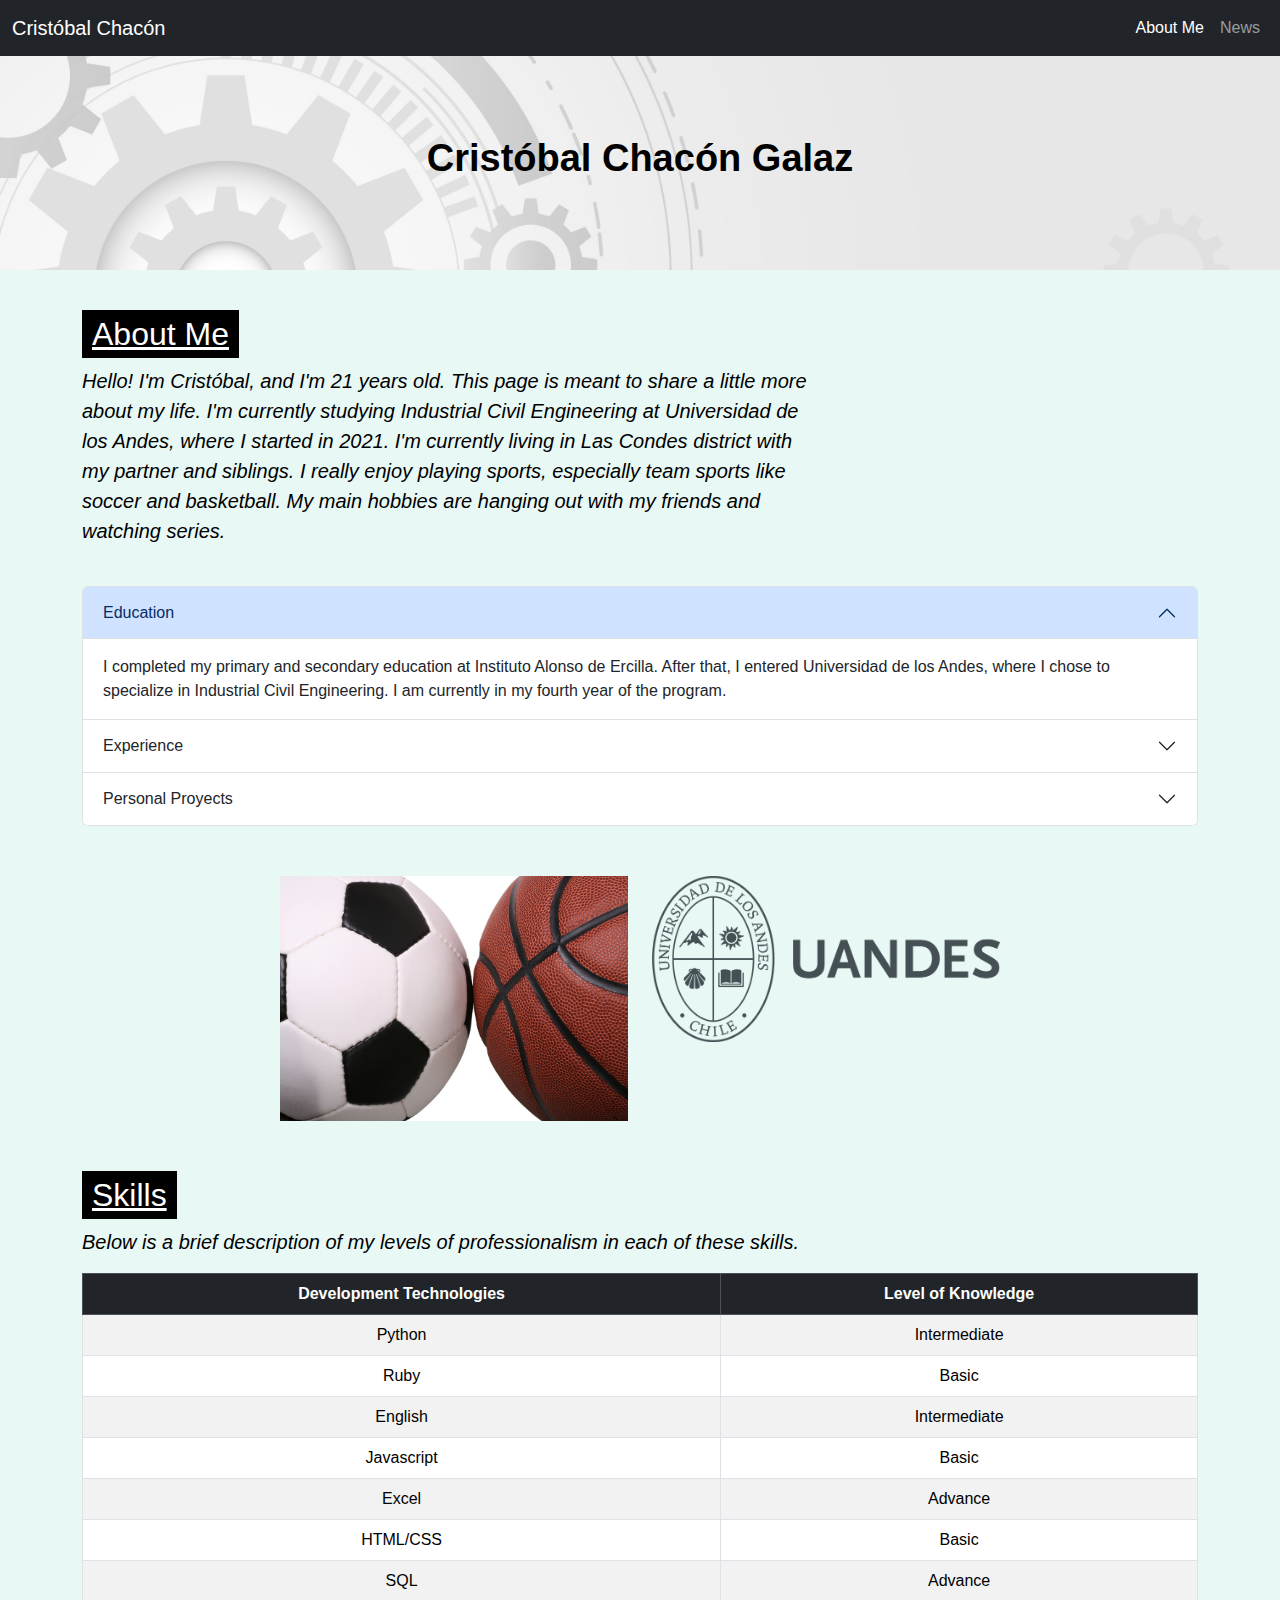
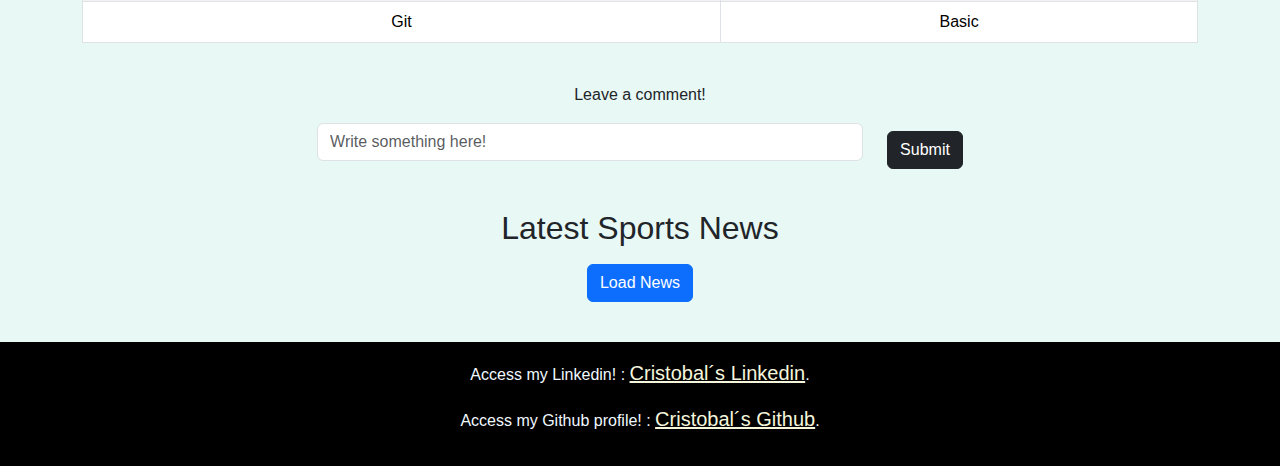
<file: index.html>
<!DOCTYPE html>
<html lang="en">
<head>
    <meta charset="UTF-8">
    <meta name="viewport" content="width=device-width, initial-scale=1.0">
    <title>Personal Document</title>
    <link href="https://cdn.jsdelivr.net/npm/bootstrap@5.3.3/dist/css/bootstrap.min.css" rel="stylesheet">
    <link rel="stylesheet" href="styles.css">
</head>
<body>
    <script src="https://cdn.jsdelivr.net/npm/bootstrap@5.3.3/dist/js/bootstrap.bundle.min.js"></script>
    <script src="script.js"></script>

    <nav class="navbar navbar-expand-lg navbar-dark bg-dark">
        <div class="container-fluid">
            <a class="navbar-brand" href="#">Cristóbal Chacón</a>
            <button class="navbar-toggler" type="button" data-bs-toggle="collapse" data-bs-target="#navbarNav">
                <span class="navbar-toggler-icon"></span>
            </button>
            <div class="collapse navbar-collapse" id="navbarNav">
                <ul class="navbar-nav ms-auto">
                    <li class="nav-item"><a class="nav-link active" href="#about">About Me</a></li>
                    <li class="nav-item"><a class="nav-link" href="#news">News</a></li>
                </ul>
            </div>
        </div>
    </nav>

    <div class="container-fluid text-center bloque_principal">
        <h1 class="t_principal">Cristóbal Chacón Galaz</h1>
    </div>

    <section id="about" class="container my-4">
        <div class="row">
            <div class="col-md-8">
                <h2 class="titulos">About Me</h2>
                <p class="parrafos">
                    Hello! I'm Cristóbal, and I'm 21 years old. This page is meant to share a little more about my life.
                    I'm currently studying Industrial Civil Engineering at Universidad de los Andes, where I started in 2021.
                    I'm currently living in Las Condes district with my partner and siblings. 
                    I really enjoy playing sports, especially team sports like soccer and basketball. My main hobbies are hanging out with my friends and watching series.  
                </p>
            </div>

            <div class="accordion mt-4" id="aboutAccordion">
                <div class="accordion-item">
                    <h2 class="accordion-header" id="headingOne">
                        <button class="accordion-button" type="button" data-bs-toggle="collapse" data-bs-target="#collapseOne" aria-expanded="true" aria-controls="collapseOne">
                            Education
                        </button>
                    </h2>
                    <div id="collapseOne" class="accordion-collapse collapse show" aria-labelledby="headingOne" data-bs-parent="#aboutAccordion">
                        <div class="accordion-body">
                            I completed my primary and secondary education at Instituto Alonso de Ercilla. After that, I entered Universidad de los Andes, where I chose to specialize in Industrial Civil Engineering. I am currently in my fourth year of the program.
                        </div>
                    </div>
                </div>

                <div class="accordion-item">
                    <h2 class="accordion-header" id="headingTwo">
                        <button class="accordion-button collapsed" type="button" data-bs-toggle="collapse" data-bs-target="#collapseTwo" aria-expanded="false" aria-controls="collapseTwo">
                            Experience
                        </button>
                    </h2>
                    <div id="collapseTwo" class="accordion-collapse collapse" aria-labelledby="headingTwo" data-bs-parent="#aboutAccordion">
                        <div class="accordion-body">
                            I did my pre-internship at Rosen, where I worked in the logistics and after-sales area for two months.
                        </div>
                    </div>
                </div>

                <div class="accordion-item">
                    <h2 class="accordion-header" id="headingThree">
                        <button class="accordion-button collapsed" type="button" data-bs-toggle="collapse" data-bs-target="#collapseThree" aria-expanded="false" aria-controls="collapseThree">
                            Personal Proyects
                        </button>
                    </h2>
                    <div id="collapseThree" class="accordion-collapse collapse" aria-labelledby="headingThree" data-bs-parent="#aboutAccordion">
                        <div class="accordion-body">
                            Learn and apply optimization techniques for different companies, develop platforms for business data analysis, conduct research on renewable energies, among others.
                        </div>
                    </div>
                </div>
            </div>
        </div>

        <div class="container mt-5">
            <div class="row justify-content-center">
                <div class="col-md-4 text-center">
                    <img src="balls.png" class="img-fluid" alt="Error">
                </div>
                <div class="col-md-4 text-center">
                    <img src="Logo_Universidad_de_los_Andes.png" class="img-fluid" alt="Error">
                </div>
            </div>
        </div>

        <h2 class="titulos mt-5">Skills</h2>
        <p class="parrafos">Below is a brief description of my levels of professionalism in each of these skills.</p>
        <div class="table-responsive">
            <table class="table table-bordered table-striped table-hover text-center tabla">
                <thead class="table-dark">
                    <tr>
                        <th>Development Technologies</th>
                        <th>Level of Knowledge</th>
                    </tr>
                </thead>
                <tbody>
                    <tr><td>Python</td><td>Intermediate</td></tr>
                    <tr><td>Ruby</td><td>Basic</td></tr>
                    <tr><td>English</td><td>Intermediate</td></tr>
                    <tr><td>Javascript</td><td>Basic</td></tr>
                    <tr><td>Excel</td><td>Advance</td></tr>
                    <tr><td>HTML/CSS</td><td>Basic</td></tr>
                    <tr><td>SQL</td><td>Advance</td></tr>
                    <tr><td>Git</td><td>Basic</td></tr>
                </tbody>
            </table>
        </div>

        <div class="text-center my-4">
            <p id="texto">Leave a comment!</p>
            <div class="row justify-content-center">
                <div class="col-12 col-md-6 mb-2">
                    <input class="form-control w-40 mx-auto mb-3" type="text" id="campoTexto" placeholder="Write something here!">
                </div>
                <div class="col-12 col-md-auto">
                    <button class="btn btn-dark mt-2" onclick="actualizarTexto()">Submit</button>
                </div>
            </div>
        </div>
    </section>

    <section id="news" class="container my-4">
        <h2 class="text-center">Latest Sports News</h2>
        <button id="fetchNews" class="btn btn-primary d-block mx-auto my-3">Load News</button>
        <div id="newsContainer" class="row"></div>
    </section>

    <footer class="container-fluid text-center py-3 pie">
        <p class="last_text">Access my Linkedin! : <a class="diseño" href="https://www.linkedin.com/in/cristobal-chacon-0a0637304/">Cristobal´s Linkedin</a>.</p>
        <p class="last_text">Access my Github profile! : <a class="diseño" href="https://github.com/CChacon13">Cristobal´s Github</a>.</p>
    </footer>

    <script>
        function actualizarTexto() {
            let nuevoTexto = document.getElementById("campoTexto").value;
            document.getElementById("texto").textContent = nuevoTexto;
        }
    </script>
</body>
</html>
</file>
<file: styles.css>
body {
    font-family: Arial, sans-serif;
    background-color: rgb(232, 248, 245);
}

.bloque_principal {
    background-image: url(background.jpg);
    padding: 80px;
    background-position: left;
    margin-bottom: 40px;
    background-size: cover;
    background-repeat: no-repeat;
    text-align: center;
}

.t_principal {
    color: black;
    font-size: 38px;
    font-weight: bold;
}

.titulos {
    text-decoration: underline;
    background-color: black;
    color: white;
    padding: 5px 10px;
    display: inline-block;
}

.parrafos {
    color: black;
    line-height: 1.5;
    font-size: 20px;
    font-style: italic;
}

.pie {
    background-color: black;
    color: aliceblue;
    text-align: center;
    padding: 20px;
}

img {
    max-width: 15%;
    height: auto;
    margin: 2px auto;
    display: block;
}

.diseño {
    color: beige;
    font-size: 20px;
}

.user {
    max-width: 400px;
    padding: 10px;
}

.imagen_boton {
    width: 30px;
    height: 30px;
    margin-top: 10px;
}

.card {
    transition: transform 0.3s ease-in-out;
}

.card:hover {
    transform: scale(1.05);
}
</file>
